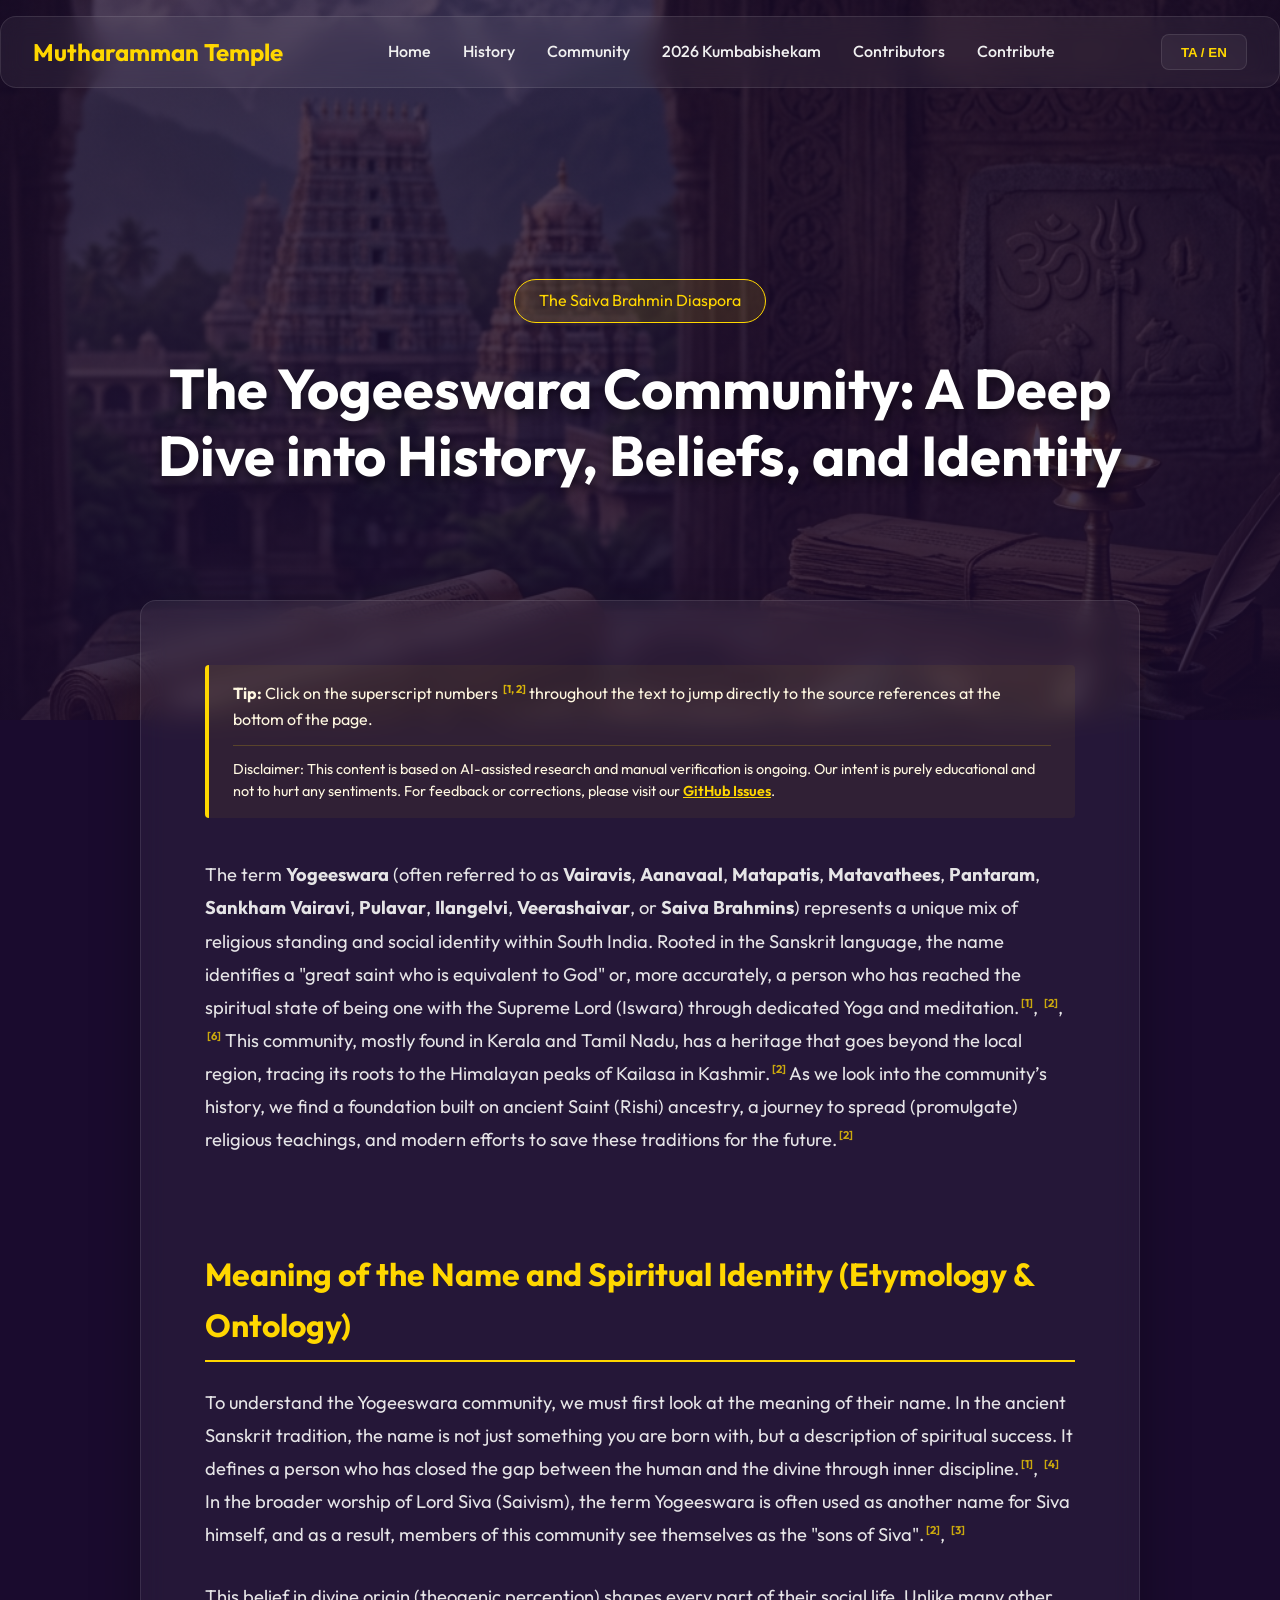
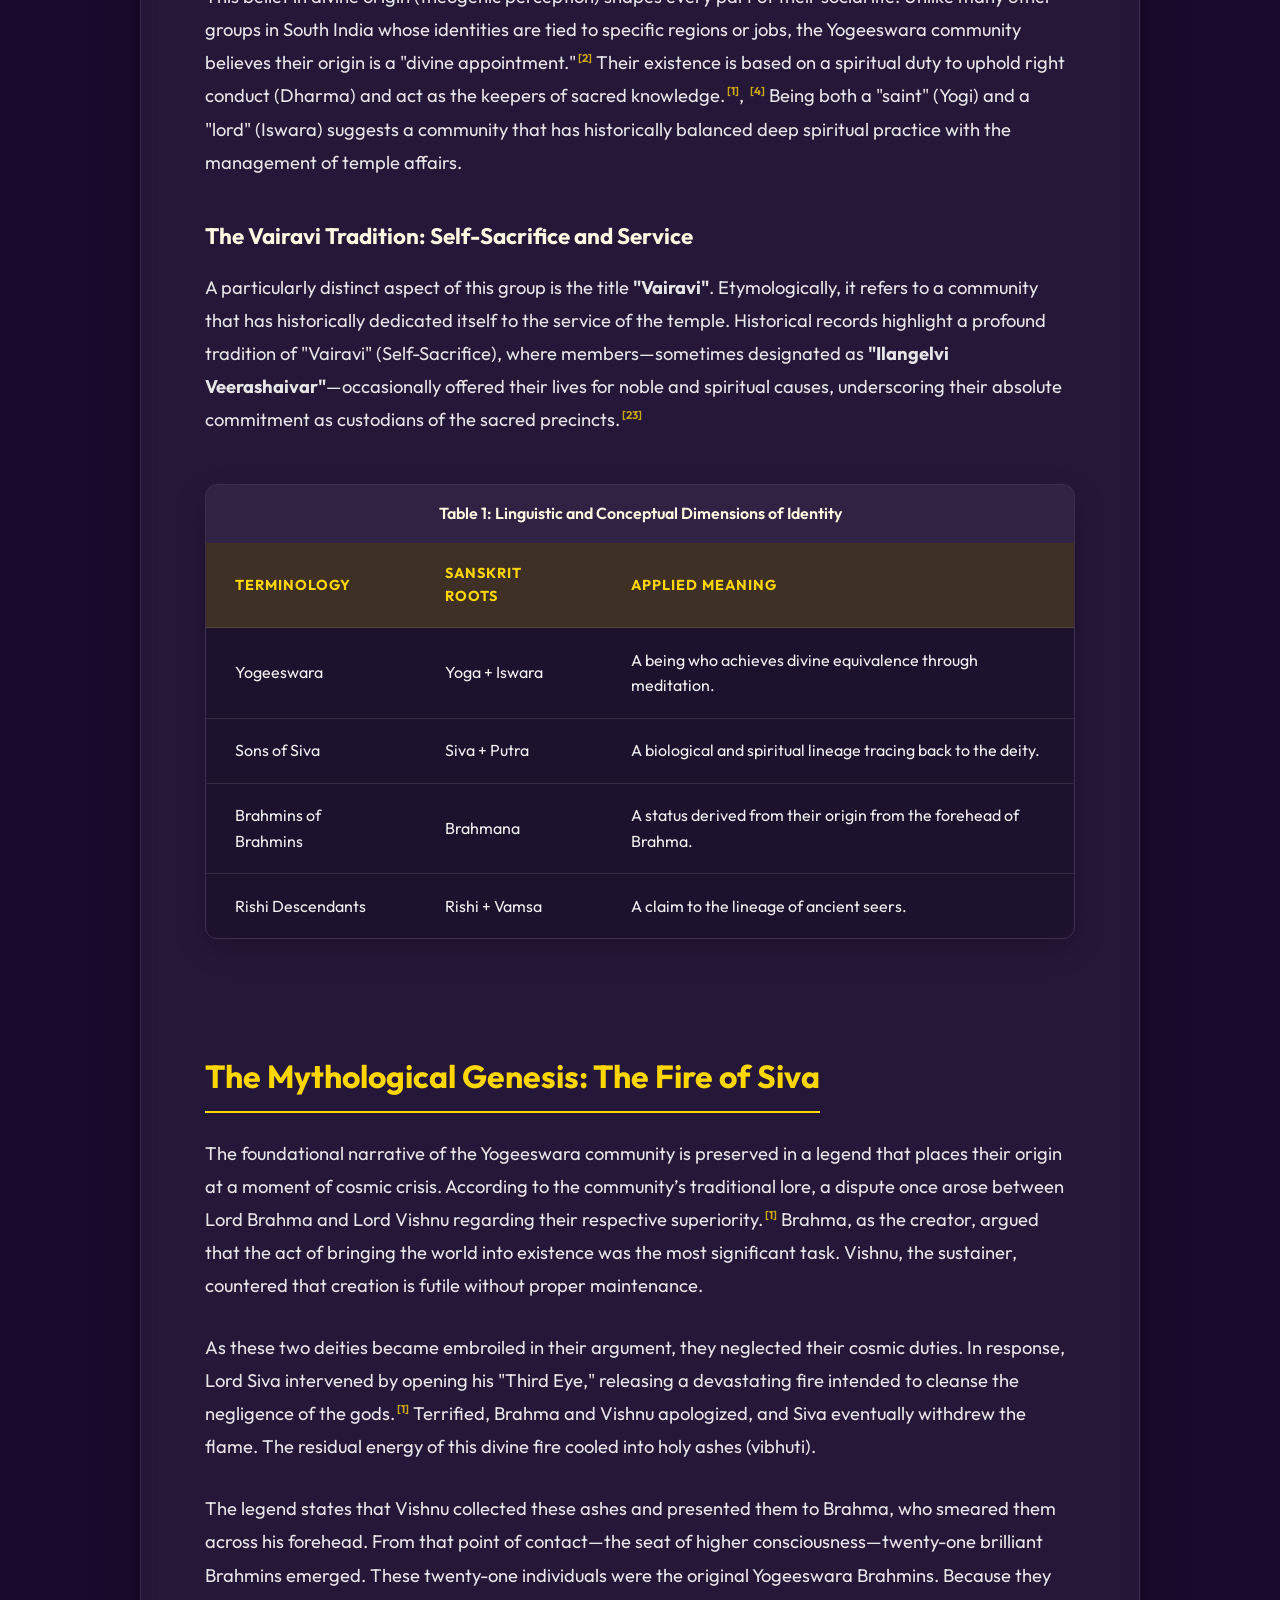
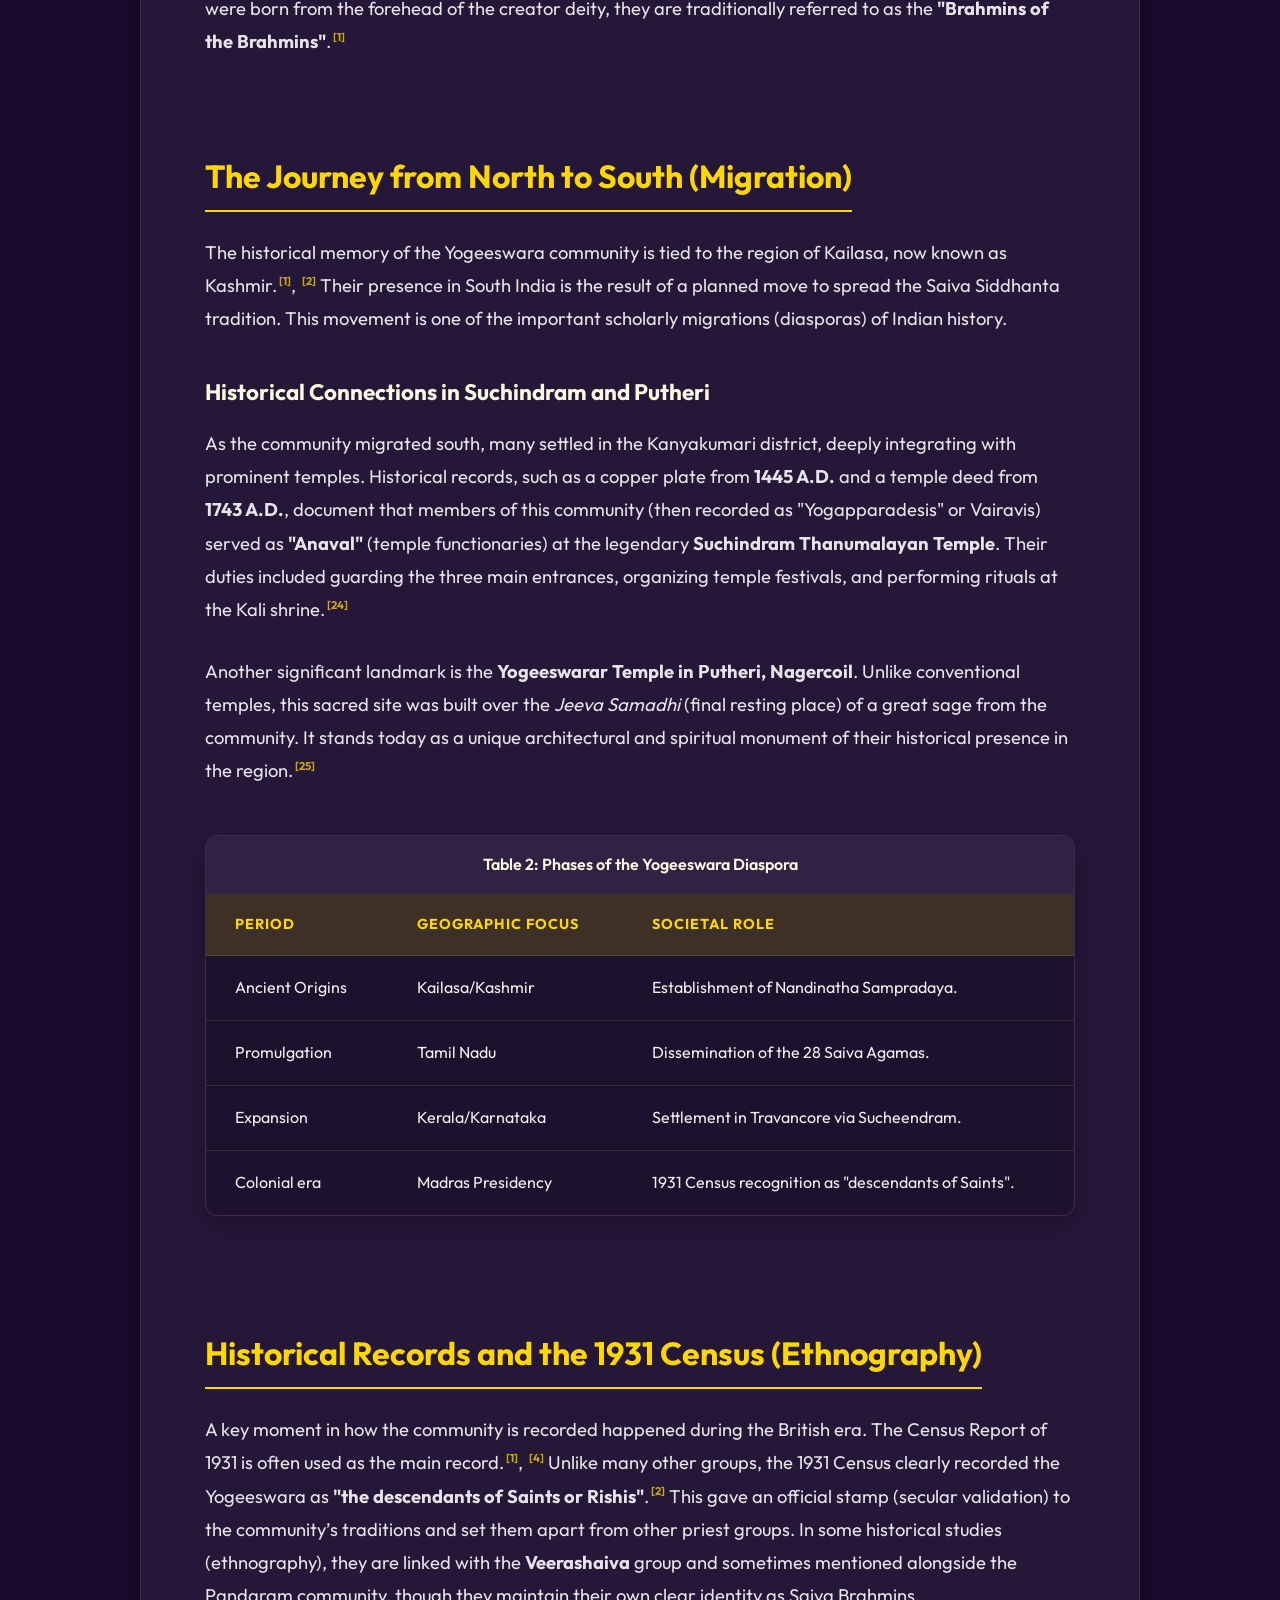
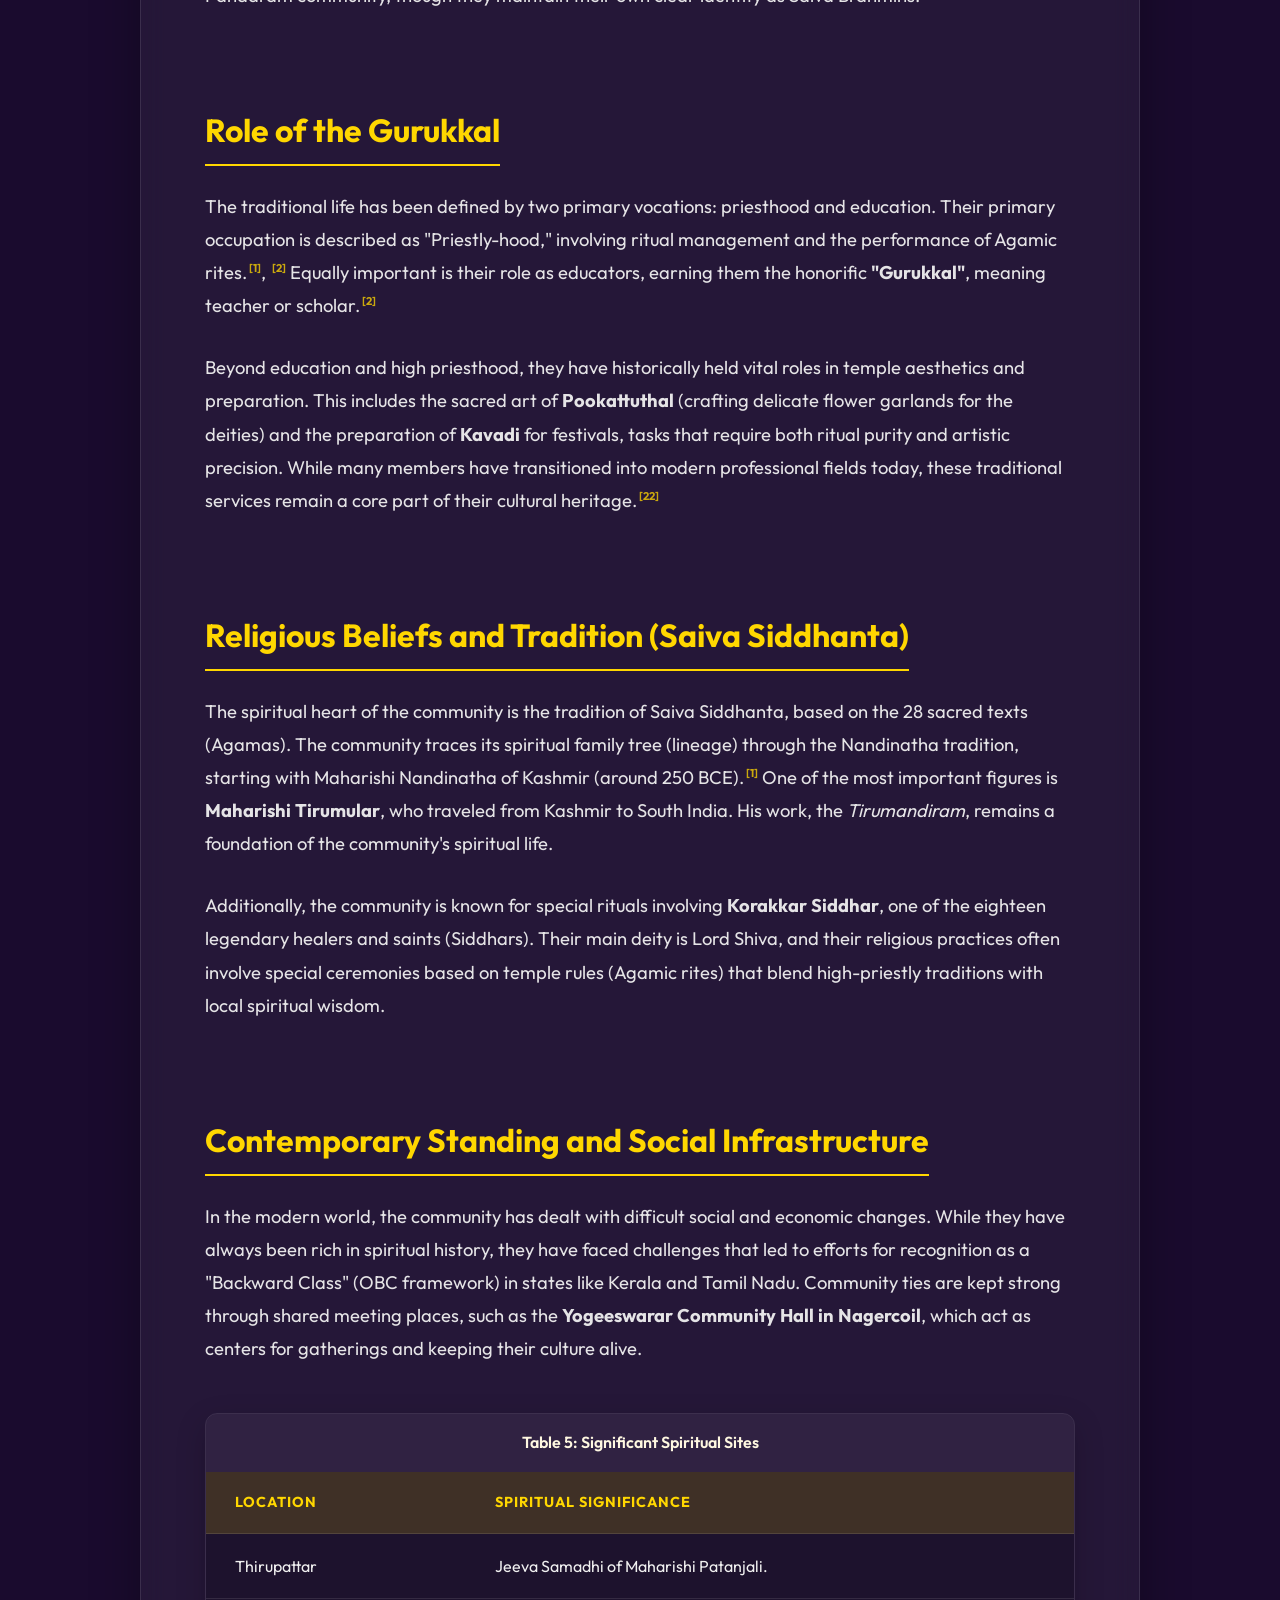
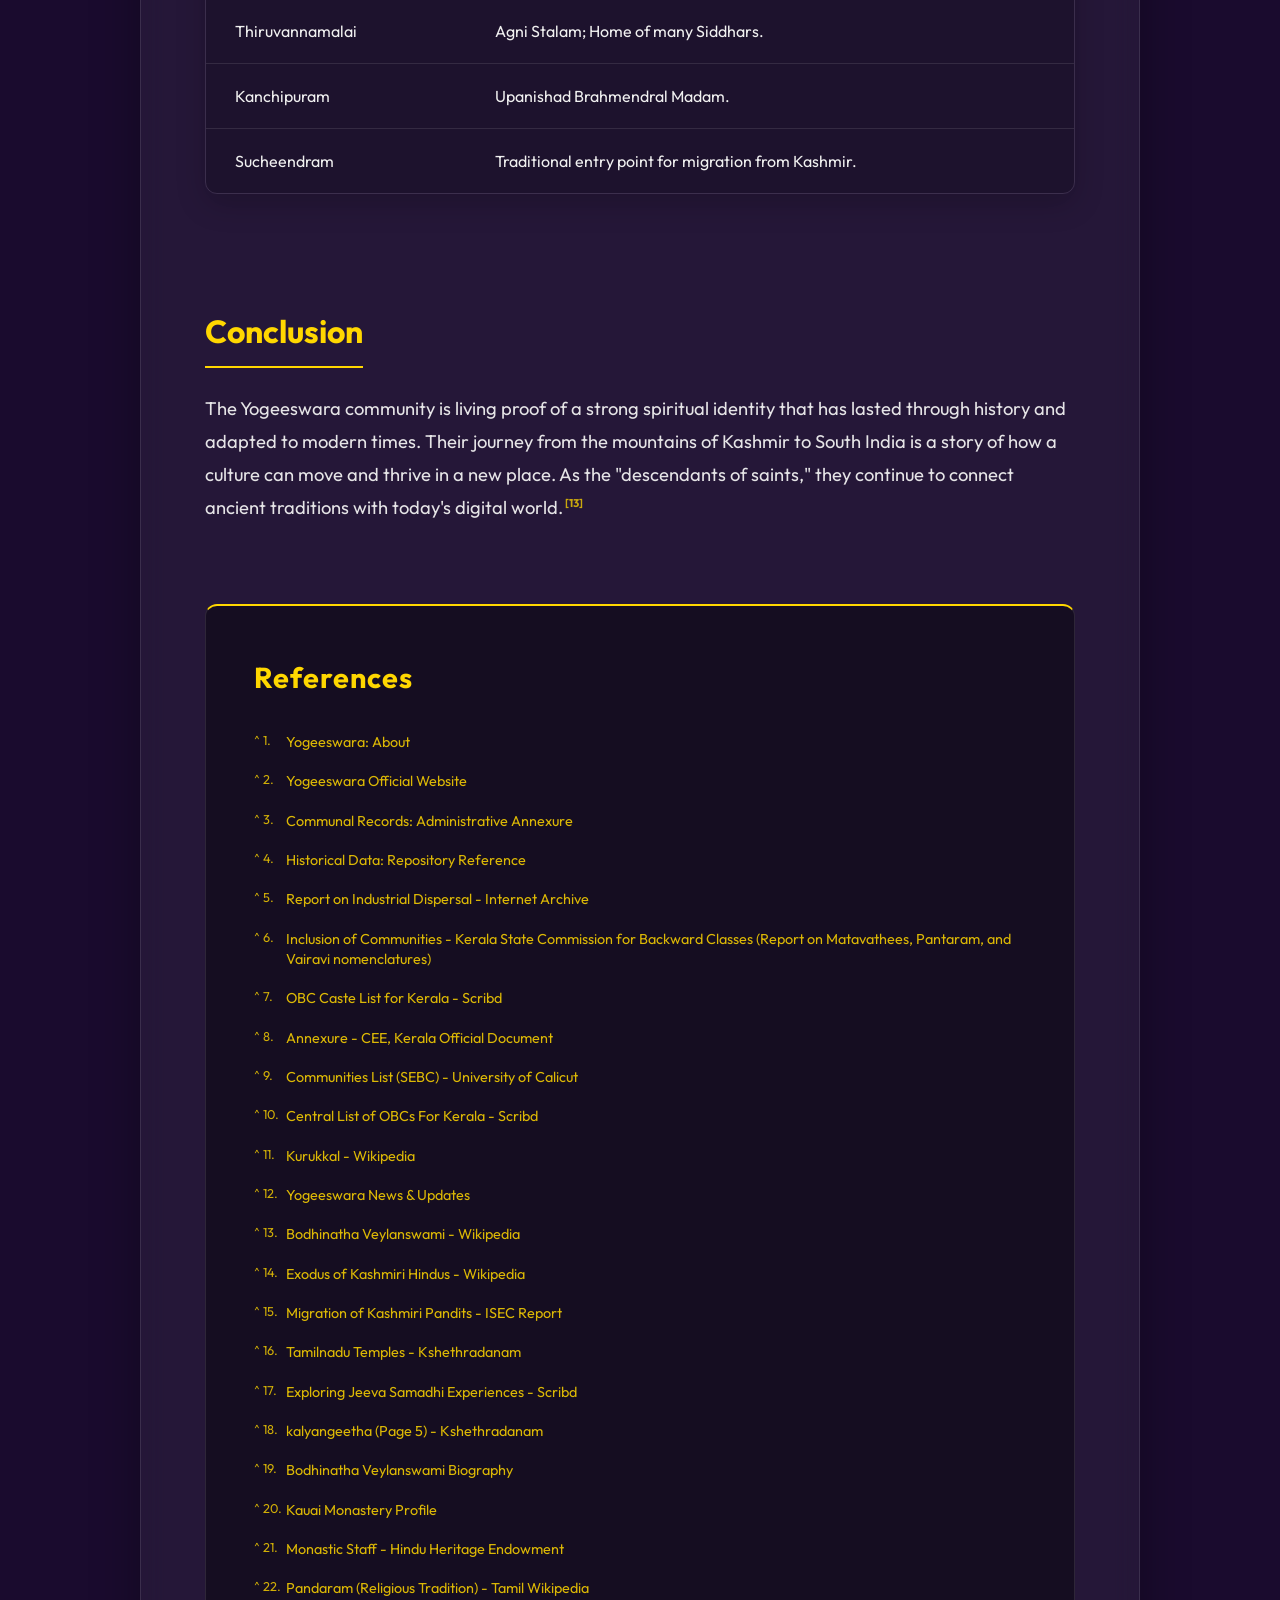
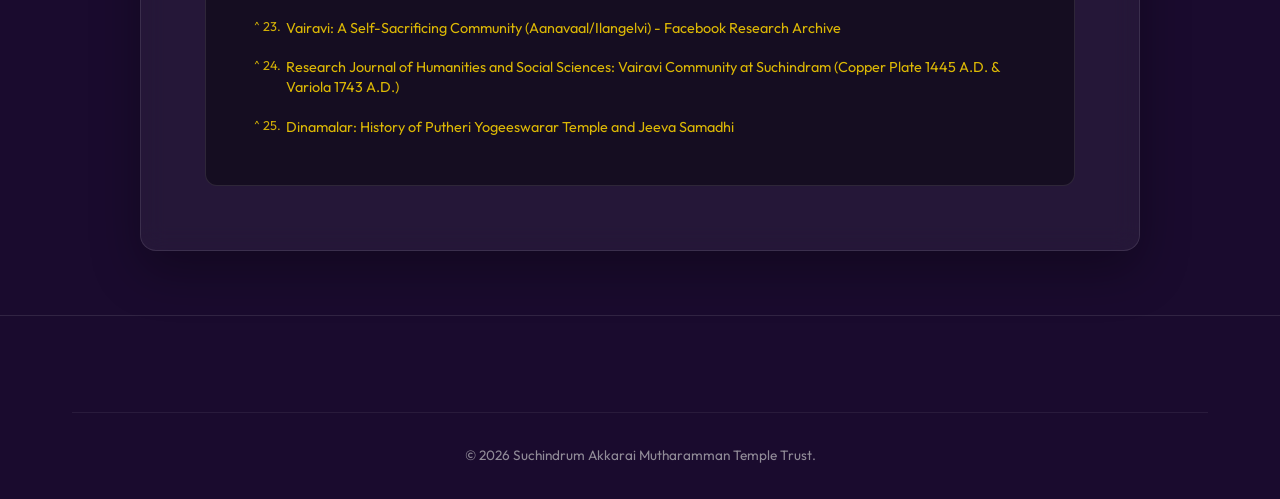
<file: community.html>
<!DOCTYPE html>
<html lang="en">

<head>
    <meta charset="UTF-8">
    <meta name="viewport" content="width=device-width, initial-scale=1.0">
    <title>The Yogeeswara Community | Sri Mutharamman Temple</title>
    <meta name="description"
        content="A comprehensive socio-historical and theological analysis of the Saiva Brahmin diaspora and the Yogeeswara community.">
    <link rel="preconnect" href="https://fonts.googleapis.com">
    <link rel="preconnect" href="https://fonts.gstatic.com" crossorigin>
    <link
        href="https://fonts.googleapis.com/css2?family=Outfit:wght@300;400;600;700&family=Noto+Sans+Tamil:wght@300;400;600;700&display=swap"
        rel="stylesheet">
    <link rel="stylesheet" href="style.css?v=1.0.1">
    <style>
        .article-hero {
            height: 80vh;
            background: linear-gradient(rgba(26, 11, 46, 0.75), rgba(26, 11, 46, 0.85)),
                url('assets/community_hero.png') center/cover no-repeat;
            display: flex;
            flex-direction: column;
            align-items: center;
            justify-content: center;
            text-align: center;
            padding: 80px 2rem 0;
            position: relative;
        }

        .article-hero h1 {
            font-size: clamp(2rem, 5vw, 3.5rem);
            line-height: 1.2;
            max-width: 1000px;
            margin-bottom: 2rem;
            color: #fff;
            text-shadow: 0 4px 12px rgba(0, 0, 0, 0.5);
        }

        .article-content {
            max-width: 1000px;
            margin: -120px auto 4rem;
            padding: 4rem;
            position: relative;
            z-index: 10;
            box-shadow: 0 20px 50px rgba(0, 0, 0, 0.3);
        }

        .article-body p {
            margin-bottom: 1.8rem;
            font-size: 1.15rem;
            color: var(--text-main);
            line-height: 1.8;
            opacity: 0.95;
        }

        .article-body h2 {
            text-align: left;
            margin: 4rem 0 1.5rem;
            font-size: 2rem;
            border-bottom: 2px solid var(--accent);
            display: inline-block;
            padding-bottom: 0.5rem;
            color: var(--accent);
        }

        .article-body h3 {
            color: var(--accent-light);
            margin: 2.5rem 0 1rem;
            font-size: 1.4rem;
        }

        /* Table Styling */
        .table-container {
            margin: 3rem 0;
            overflow-x: auto;
            border-radius: 12px;
            border: 1px solid var(--glass-border);
            box-shadow: 0 10px 30px rgba(0, 0, 0, 0.2);
        }

        table {
            width: 100%;
            border-collapse: collapse;
            background: rgba(0, 0, 0, 0.2);
        }

        th,
        td {
            padding: 1.2rem 1.8rem;
            text-align: left;
            border-bottom: 1px solid var(--glass-border);
        }

        th {
            background: rgba(255, 215, 0, 0.15);
            color: var(--accent);
            font-weight: 700;
            text-transform: uppercase;
            font-size: 0.9rem;
            letter-spacing: 1px;
        }

        tr:last-child td {
            border-bottom: none;
        }

        tr:hover td {
            background: rgba(255, 255, 255, 0.05);
        }

        caption {
            padding: 1rem;
            background: var(--glass);
            color: var(--accent-light);
            font-weight: 600;
        }

        /* Refined Reference Styling */
        .references {
            margin-top: 5rem;
            padding: 3rem;
            background: rgba(0, 0, 0, 0.4);
            border-radius: 12px;
            border: 1px solid var(--glass-border);
            border-top: 2px solid var(--accent);
        }

        .references h3 {
            margin-top: 0;
            margin-bottom: 2rem;
            color: var(--accent);
            font-size: 1.8rem;
            letter-spacing: 1px;
        }

        .references-list {
            display: grid;
            grid-template-columns: repeat(auto-fill, minmax(400px, 1fr));
            gap: 1.2rem 2.5rem;
            list-style: none;
            padding: 0;
        }

        .references-list li {
            font-size: 0.9rem;
            line-height: 1.4;
            color: var(--text-muted);
            scroll-margin-top: 100px;
            padding-left: 2rem;
            position: relative;
        }

        .ref-marker {
            position: absolute;
            left: 0;
            top: 0;
            color: var(--accent);
            font-size: 0.8rem;
            opacity: 0.8;
            font-family: inherit;
        }

        .references-list a {
            color: var(--accent);
            text-decoration: none;
            opacity: 0.85;
            transition: var(--transition);
        }

        .references-list a:hover {
            opacity: 1;
            text-decoration: underline;
        }

        .sup-ref {
            font-size: 0.7rem;
            vertical-align: super;
            color: var(--accent);
            font-weight: 700;
            margin-left: 2px;
            text-decoration: none;
            opacity: 0.8;
            transition: var(--transition);
        }

        .sup-ref:hover {
            opacity: 1;
            text-decoration: underline;
        }

        .tip-note {
            background: rgba(255, 215, 0, 0.05);
            border-left: 4px solid var(--accent);
            padding: 1rem 1.5rem;
            margin-bottom: 2.5rem;
            font-size: 1rem;
            color: var(--accent-light);
            border-radius: 4px;
        }

        @media (max-width: 768px) {
            .references-list {
                grid-template-columns: 1fr;
            }

            .article-content {
                padding: 1.5rem;
                margin-top: -60px;
                border-radius: 0;
            }

            .article-hero {
                height: 60vh;
                padding-top: 100px;
            }

            .article-hero h1 {
                font-size: 1.8rem;
            }

            .article-body p {
                font-size: 1.05rem;
                text-align: left;
            }
        }
    </style>
</head>

<body>
    <header>
        <nav class="glass">
            <div class="logo">
                <span class="en">Mutharamman Temple</span>
                <span class="ta hidden">முத்தாரம்மன் கோவில்</span>
            </div>
            <ul class="nav-links">
                <li><a href="index.html#home" data-key="nav_home">Home</a></li>
                <li><a href="index.html#history" data-key="nav_history">History</a></li>
                <li><a href="community.html" data-key="nav_community">Community</a></li>
                <li><a href="2026_kumbabishekam.html" data-key="nav_2026_kumba">2026 Kumbabishekam</a></li>
                <li><a href="2026_kumbabishekam.html#contributors" data-key="nav_contributors">Contributors</a></li>
                <li><a href="index.html#donations" data-key="nav_donations">Contribute</a></li>
            </ul>
            <div class="lang-toggle">
                <button id="toggleLang" class="glass-btn">TA / EN</button>
            </div>
        </nav>
    </header>

    <section class="article-hero">
        <div class="community-tag en">The Saiva Brahmin Diaspora</div>
        <div class="community-tag ta hidden">சைவ பிராமண சமூகத்தின் பரவல்</div>
        <h1 class="en">The Yogeeswara Community: A Deep Dive into History, Beliefs, and Identity</h1>
        <h1 class="ta hidden">யோகீஸ்வரர் சமூகம்: வரலாறு, நம்பிக்கைகள் மற்றும் அடையாளங்களில் ஒரு ஆழமான பார்வை</h1>
    </section>

    <main class="container">
        <article class="article-content glass">
            <div class="tip-note">
                <p style="margin-bottom: 0.8rem;">
                    <strong>Tip:</strong> Click on the superscript numbers <span class="sup-ref">[1, 2]</span> throughout
                    the text to jump directly to the source references at the bottom of the page.
                </p>
                <div style="border-top: 1px solid rgba(255, 215, 0, 0.2); padding-top: 0.8rem; font-size: 0.9rem; line-height: 1.5;">
                    <span data-key="disclaimer_text">Disclaimer: This content is based on AI-assisted research and manual verification is ongoing. Our intent is purely educational and not to hurt any sentiments. For feedback or corrections, please visit our</span>
                    <a href="https://github.com/DrSom/YogeesWebsite/issues" target="_blank" data-key="disclaimer_link" style="color: var(--accent); text-decoration: underline; font-weight: 600;">GitHub Issues</a>.
                </div>
            </div>

            <div class="article-body en">
                <p>
                    The term <strong>Yogeeswara</strong> (often referred to as <strong>Vairavis</strong>, <strong>Aanavaal</strong>, <strong>Matapatis</strong>, <strong>Matavathees</strong>, <strong>Pantaram</strong>, <strong>Sankham Vairavi</strong>, <strong>Pulavar</strong>, <strong>Ilangelvi</strong>, <strong>Veerashaivar</strong>, or <strong>Saiva Brahmins</strong>) represents a unique mix of religious standing and
                    social identity within South India. Rooted in the Sanskrit language, the name
                    identifies a "great saint who is equivalent to God" or, more accurately, a person who has
                    reached the spiritual state of being one with the Supreme Lord (Iswara) through dedicated Yoga
                    and meditation.<span><a href="#ref-1" class="sup-ref">[1]</a>, <a href="#ref-2"
                            class="sup-ref">[2]</a>, <a href="#ref-6" class="sup-ref">[6]</a></span> This community, mostly found in Kerala
                    and Tamil Nadu, has a heritage that goes beyond the local region, tracing its
                    roots to the Himalayan peaks of Kailasa in Kashmir.<span><a href="#ref-2"
                            class="sup-ref">[2]</a></span> As we look into the community’s history, we find a foundation built on ancient Saint (Rishi) ancestry, a journey to spread (promulgate) religious teachings, and modern efforts to
                    save these traditions for the future.<span><a href="#ref-2"
                            class="sup-ref">[2]</a></span>
                </p>

                <h2>Meaning of the Name and Spiritual Identity (Etymology & Ontology)</h2>
                <p>
                    To understand the Yogeeswara community, we must first look at the meaning of their name. In the ancient Sanskrit tradition, the name is not just something you are born with, but a description of spiritual success. It defines a person who has closed the
                    gap between the human and the divine through inner discipline.<span><a href="#ref-1"
                            class="sup-ref">[1]</a>, <a href="#ref-4" class="sup-ref">[4]</a></span> In the broader
                    worship of Lord Siva (Saivism), the term Yogeeswara is often used as another name for Siva himself, and as a result, members of this community see themselves as the "sons of Siva".<span><a href="#ref-2" class="sup-ref">[2]</a>, <a href="#ref-3"
                            class="sup-ref">[3]</a></span>
                </p>
                <p>
                    This belief in divine origin (theogenic perception) shapes every part of their social life. Unlike many other groups in South India whose identities are tied to specific regions or jobs, the Yogeeswara community believes their origin is a "divine
                    appointment."<span><a href="#ref-2" class="sup-ref">[2]</a></span> Their existence is based on a spiritual duty to uphold right conduct (Dharma) and act as the keepers of sacred
                    knowledge.<span><a href="#ref-1" class="sup-ref">[1]</a>, <a href="#ref-4"
                            class="sup-ref">[4]</a></span> Being both a "saint" (Yogi) and a "lord"
                    (Iswara) suggests a community that has historically balanced deep spiritual practice with the management of temple affairs.
                </p>

                <h3>The Vairavi Tradition: Self-Sacrifice and Service</h3>
                <p>
                    A particularly distinct aspect of this group is the title <strong>"Vairavi"</strong>. Etymologically, it refers to a community that has historically dedicated itself to the service of the temple. Historical records highlight a profound tradition of "Vairavi" (Self-Sacrifice), where members—sometimes designated as <strong>"Ilangelvi Veerashaivar"</strong>—occasionally offered their lives for noble and spiritual causes, underscoring their absolute commitment as custodians of the sacred precincts.<span><a href="#ref-23" class="sup-ref">[23]</a></span>
                </p>

                <div class="table-container">
                    <table>
                        <caption>Table 1: Linguistic and Conceptual Dimensions of Identity</caption>
                        <thead>
                            <tr>
                                <th>Terminology</th>
                                <th>Sanskrit Roots</th>
                                <th>Applied Meaning</th>
                            </tr>
                        </thead>
                        <tbody>
                            <tr>
                                <td>Yogeeswara</td>
                                <td>Yoga + Iswara</td>
                                <td>A being who achieves divine equivalence through meditation.</td>
                            </tr>
                            <tr>
                                <td>Sons of Siva</td>
                                <td>Siva + Putra</td>
                                <td>A biological and spiritual lineage tracing back to the deity.</td>
                            </tr>
                            <tr>
                                <td>Brahmins of Brahmins</td>
                                <td>Brahmana</td>
                                <td>A status derived from their origin from the forehead of Brahma.</td>
                            </tr>
                            <tr>
                                <td>Rishi Descendants</td>
                                <td>Rishi + Vamsa</td>
                                <td>A claim to the lineage of ancient seers.</td>
                            </tr>
                        </tbody>
                    </table>
                </div>

                <h2>The Mythological Genesis: The Fire of Siva</h2>
                <p>
                    The foundational narrative of the Yogeeswara community is preserved in a legend that places their
                    origin at a moment of cosmic crisis. According to the community’s traditional lore, a dispute once
                    arose between Lord Brahma and Lord Vishnu regarding their respective superiority.<span><a
                            href="#ref-1" class="sup-ref">[1]</a></span> Brahma, as the creator, argued that the act of
                    bringing the world into existence was the most significant task. Vishnu, the sustainer, countered
                    that creation is futile without proper maintenance.
                </p>
                <p>
                    As these two deities became embroiled in their argument, they neglected their cosmic duties. In
                    response, Lord Siva intervened by opening his "Third Eye," releasing a devastating fire intended to
                    cleanse the negligence of the gods.<span><a href="#ref-1" class="sup-ref">[1]</a></span> Terrified,
                    Brahma and Vishnu apologized, and Siva eventually withdrew the flame. The residual energy of this
                    divine fire cooled into holy ashes (vibhuti).
                </p>
                <p>
                    The legend states that Vishnu collected these ashes and presented them to Brahma, who smeared them
                    across his forehead. From that point of contact—the seat of higher consciousness—twenty-one
                    brilliant Brahmins emerged. These twenty-one individuals were the original Yogeeswara Brahmins.
                    Because they were born from the forehead of the creator deity, they are traditionally referred to as
                    the <strong>"Brahmins of the Brahmins"</strong>.<span><a href="#ref-1"
                            class="sup-ref">[1]</a></span>
                </p>

                <h2>The Journey from North to South (Migration)</h2>
                <p>
                    The historical memory of the Yogeeswara community is tied to the region of Kailasa,
                    now known as Kashmir.<span><a href="#ref-1" class="sup-ref">[1]</a>, <a
                            href="#ref-2" class="sup-ref">[2]</a></span> Their presence in South India is the result of
                     a planned move to spread the Saiva Siddhanta tradition. This movement is one of the important scholarly migrations (diasporas) of Indian history.
                </p>
                
                <h3>Historical Connections in Suchindram and Putheri</h3>
                <p>
                    As the community migrated south, many settled in the Kanyakumari district, deeply integrating with prominent temples. Historical records, such as a copper plate from <strong>1445 A.D.</strong> and a temple deed from <strong>1743 A.D.</strong>, document that members of this community (then recorded as "Yogapparadesis" or Vairavis) served as <strong>"Anaval"</strong> (temple functionaries) at the legendary <strong>Suchindram Thanumalayan Temple</strong>. Their duties included guarding the three main entrances, organizing temple festivals, and performing rituals at the Kali shrine.<span><a href="#ref-24" class="sup-ref">[24]</a></span>
                </p>
                <p>
                    Another significant landmark is the <strong>Yogeeswarar Temple in Putheri, Nagercoil</strong>. Unlike conventional temples, this sacred site was built over the <em>Jeeva Samadhi</em> (final resting place) of a great sage from the community. It stands today as a unique architectural and spiritual monument of their historical presence in the region.<span><a href="#ref-25" class="sup-ref">[25]</a></span>
                </p>

                <div class="table-container">
                    <table>
                        <caption>Table 2: Phases of the Yogeeswara Diaspora</caption>
                        <thead>
                            <tr>
                                <th>Period</th>
                                <th>Geographic Focus</th>
                                <th>Societal Role</th>
                            </tr>
                        </thead>
                        <tbody>
                            <tr>
                                <td>Ancient Origins</td>
                                <td>Kailasa/Kashmir</td>
                                <td>Establishment of Nandinatha Sampradaya.</td>
                            </tr>
                            <tr>
                                <td>Promulgation</td>
                                <td>Tamil Nadu</td>
                                <td>Dissemination of the 28 Saiva Agamas.</td>
                            </tr>
                            <tr>
                                <td>Expansion</td>
                                <td>Kerala/Karnataka</td>
                                <td>Settlement in Travancore via Sucheendram.</td>
                            </tr>
                            <tr>
                                <td>Colonial era</td>
                                <td>Madras Presidency</td>
                                <td>1931 Census recognition as "descendants of Saints".</td>
                            </tr>
                        </tbody>
                    </table>
                </div>
                <h2>Historical Records and the 1931 Census (Ethnography)</h2>
                <p>
                    A key moment in how the community is recorded happened during the British era. The Census Report of
                    1931 is often used as the main record.<span><a href="#ref-1" class="sup-ref">[1]</a>, <a
                            href="#ref-4" class="sup-ref">[4]</a></span> Unlike many other groups, the 1931 Census
                    clearly recorded the Yogeeswara as <strong>"the descendants of Saints or
                        Rishis"</strong>.<span><a href="#ref-2" class="sup-ref">[2]</a></span> This gave an official stamp (secular validation) to the community’s traditions and set them apart from other priest groups. In some historical studies (ethnography), they are linked with the <strong>Veerashaiva</strong> group and sometimes mentioned alongside the Pandaram community, though they maintain their own clear identity as Saiva Brahmins.
                </p>

                <h2>Role of the Gurukkal</h2>
                <p>
                    The traditional life has been defined by two primary vocations: priesthood and education. Their
                    primary occupation is described as "Priestly-hood," involving ritual management and the performance
                    of Agamic rites.<span><a href="#ref-1" class="sup-ref">[1]</a>, <a href="#ref-2"
                            class="sup-ref">[2]</a></span> Equally important is their role as educators, earning them
                    the honorific <strong>"Gurukkal"</strong>, meaning teacher or scholar.<span><a href="#ref-2"
                            class="sup-ref">[2]</a></span>
                </p>
                <p>
                    Beyond education and high priesthood, they have historically held vital roles in temple aesthetics and preparation. This includes the sacred art of <strong>Pookattuthal</strong> (crafting delicate flower garlands for the deities) and the preparation of <strong>Kavadi</strong> for festivals, tasks that require both ritual purity and artistic precision. While many members have transitioned into modern professional fields today, these traditional services remain a core part of their cultural heritage.<span><a href="#ref-22" class="sup-ref">[22]</a></span>
                </p>
                <h2>Religious Beliefs and Tradition (Saiva Siddhanta)</h2>
                <p>
                    The spiritual heart of the community is the tradition of Saiva Siddhanta, based on the 28 sacred texts (Agamas). The community
                    traces its spiritual family tree (lineage) through the Nandinatha tradition, starting with Maharishi Nandinatha
                    of Kashmir (around 250 BCE).<span><a href="#ref-1" class="sup-ref">[1]</a></span> One of the most
                    important figures is <strong>Maharishi Tirumular</strong>, who traveled from Kashmir to South
                    India. His work, the <em>Tirumandiram</em>, remains a foundation of the community's spiritual life.
                </p>
                <p>
                    Additionally, the community is known for special rituals involving <strong>Korakkar Siddhar</strong>, one of the eighteen legendary healers and saints (Siddhars). Their main deity is Lord Shiva, and their religious practices often involve special ceremonies based on temple rules (Agamic rites) that blend high-priestly traditions with local spiritual wisdom.
                </p>

                <h2>Contemporary Standing and Social Infrastructure</h2>
                <p>
                    In the modern world, the community has dealt with difficult social and economic changes. While they have always been rich in spiritual history, they have faced challenges that led to efforts for recognition as a "Backward Class" (OBC framework) in states like Kerala and Tamil Nadu. Community ties are kept strong through shared meeting places, such as the <strong>Yogeeswarar Community Hall in Nagercoil</strong>, which act as centers for gatherings and keeping their culture alive.
                </p>


                <div class="table-container">
                    <table>
                        <caption>Table 5: Significant Spiritual Sites</caption>
                        <thead>
                            <tr>
                                <th>Location</th>
                                <th>Spiritual Significance</th>
                            </tr>
                        </thead>
                        <tbody>
                            <tr>
                                <td>Thirupattar</td>
                                <td>Jeeva Samadhi of Maharishi Patanjali.</td>
                            </tr>
                            <tr>
                                <td>Thiruvannamalai</td>
                                <td>Agni Stalam; Home of many Siddhars.</td>
                            </tr>
                            <tr>
                                <td>Kanchipuram</td>
                                <td>Upanishad Brahmendral Madam.</td>
                            </tr>
                            <tr>
                                <td>Sucheendram</td>
                                <td>Traditional entry point for migration from Kashmir.</td>
                            </tr>
                        </tbody>
                    </table>
                </div>

                <h2>Conclusion</h2>
                <p>
                    The Yogeeswara community is living proof of a strong spiritual identity that has lasted through history and adapted to modern times. Their journey from the mountains of Kashmir to South India is a story of how a culture can move and thrive in a new place. As the "descendants of saints," they continue to connect ancient traditions with today's digital world.<span><a href="#ref-13" class="sup-ref">[13]</a></span>
                </p>
            </div>

            <div class="article-body ta hidden">
                <p>
                    <strong>யோகீஸ்வரர்</strong> (பெரும்பாலும் <strong>வைராவிகள்</strong>, <strong>ஆணவாள்</strong>, <strong>மடப்பதிகள்</strong>, <strong>மடவதிகள்</strong>, <strong>பண்டாரம்</strong>, <strong>சங்கம் வைராவி</strong>, <strong>புலவர்</strong>, <strong>இளங்கேள்வி</strong>, <strong>வீரசைவர்</strong> அல்லது <strong>சைவ பிராமணர்கள்</strong> என அழைக்கப்படுகிறார்கள்) என்ற சொல் தென்னிந்தியாவில் உள்ள தனித்துவமான மத நிலை மற்றும் சமூக அடையாளத்தின் கலவையைக் குறிக்கிறது. சமஸ்கிருத மொழியில் வேரூன்றிய இந்தப் பெயர், "கடவுளுக்கு நிகரான ஒரு சிறந்த மகான்" அல்லது துல்லியமாகச் சொன்னால், அர்ப்பணிப்புள்ள யோகம் மற்றும் தியானத்தின் மூலம் பரம்பொருளோடு (ஈஸ்வரர்) ஒன்றிணைந்த ஆன்மீக நிலையை அடைந்தவரைக் குறிக்கிறது.<span><a href="#ref-1" class="sup-ref">[1]</a>, <a href="#ref-2" class="sup-ref">[2]</a>, <a href="#ref-6" class="sup-ref">[6]</a></span> பெரும்பாலும் கேரளா மற்றும் தமிழ்நாட்டில் காணப்படும் இந்த சமூகம், உள்ளூர் பகுதியைத் தாண்டி, காஷ்மீரில் உள்ள கயிலாய மலைச் சிகரங்கள் வரை தன் வேர்களைக் கொண்ட ஒரு பாரம்பரியத்தைக் கொண்டுள்ளது.<span><a href="#ref-2" class="sup-ref">[2]</a></span> இந்தச் சமூகத்தின் வரலாற்றைப் பார்க்கும்போது, பண்டைய முனிவர் (ரிஷி) வம்சத்தின் அடிப்படையிலும், மத போதனைகளைப் பரப்புவதற்கான பயணத்திலும், எதிர்காலத்திற்காக இந்த மரபுகளைக் காப்பாற்றும் நவீன முயற்சிகளிலும் கட்டமைக்கப்பட்ட ஒரு அடித்தளத்தை நாம் காண்கிறோம்.<span><a href="#ref-2" class="sup-ref">[2]</a></span>
                </p>

                <h2>பெயரின் அர்த்தம் மற்றும் ஆன்மீக அடையாளம் (Etymology &amp; Ontology)</h2>
                <p>
                    யோகீஸ்வர சமூகத்தைப் புரிந்துகொள்ள, முதலில் அவர்களின் பெயரின் அர்த்தத்தைப் பார்க்க வேண்டும். பண்டைய சமஸ்கிருத மரபில், பெயர் என்பது பிறப்பால் வருவது மட்டுமல்ல, அது ஆன்மீக வெற்றியின் ஒரு விளக்கமாகும். அகக்கட்டுப்பாட்டின் மூலம் மனிதனுக்கும் தெய்வத்திற்கும் இடையிலான இடைவெளியைக் குறைத்த ஒருவரை இது வரையறுக்கிறது.<span><a href="#ref-1" class="sup-ref">[1]</a>, <a href="#ref-4" class="sup-ref">[4]</a></span> சிவபெருமானின் பரந்த வழிபாட்டில் (சைவம்), யோகீஸ்வரர் என்ற சொல் பெரும்பாலும் சிவபொருமானையே குறிக்கப் பயன்படுத்தப்படுகிறது, இதன் விளைவாக, இந்த சமூகத்தின் உறுப்பினர்கள் தங்களை "சிவனின் பிள்ளைகள்" என்று கருதுகிறார்கள்.<span><a href="#ref-2" class="sup-ref">[2]</a>, <a href="#ref-3" class="sup-ref">[3]</a></span>
                </p>
                <p>
                    இந்த தெய்வீக தோற்றம் (theogenic perception) பற்றிய நம்பிக்கை அவர்களின் வழ்க்கையின் ஒவ்வொரு பகுதியையும் வடிவமைக்கிறது. தென்னிந்தியாவில் உள்ள பல சமூகங்களைப் போல ஒரு குறிப்பிட்ட நிலப்பரப்போடு தொடர்புடையதாக இல்லாமல், தங்கள் தோற்றம் ஒரு "தெய்வீக நியமனம்" என்று இவர்கள் நம்புகிறார்கள்.<span><a href="#ref-2" class="sup-ref">[2]</a></span> அவர்களின் இருப்பு, சரியான நடத்தையை (தர்மத்தை) நிலைநிறுத்துவதிலும், புனிதமான அறிவின் பாதுகாவலர்களாக செயல்படுவதிலும் அடிப்படையாகக் கொண்டது.<span><a href="#ref-1" class="sup-ref">[1]</a>, <a href="#ref-4" class="sup-ref">[4]</a></span> "யோகி" (மகான்) மற்றும் "ஈஸ்வரர்" (இறைவன்) என இரு பெயர்களைத் தாங்கியிருப்பது, இந்த சமூகம் வரலாற்றில் ஆழமான ஆன்மீகப் பயிற்சியையும், கோவில் விவகாரங்களை நிர்வகிப்பதையும் சமன் செய்துள்ளது என்பதைக் குறிக்கிறது.
                </p>

                <h3>வைராவி பாரம்பரியம்: தியாகம் மற்றும் சேவை</h3>
                <p>
                    இக்குழுவின் குறிப்பாகக் குறிப்பிடத்தக்க அம்சம் <strong>"வைராவி"</strong> என்ற பட்டமாகும். சொல்லிலக்கணம் படி, இது கோவிலின் சேவைக்காகத் தன்னை அர்ப்பணித்துக்கொண்ட ஒரு சமூகத்தைக் குறிக்கிறது. உறுப்பினர்கள் - சில நேரங்களில் <strong>"இளங்கேள்வி வீரசைவர்கள்"</strong> என்று நியமிக்கப்பட்டவர்கள் - புனிதமான காரியங்களுக்காகவும், கோவிலின் பாதுகாவலர்களாகத் தங்கள் முழுமையான உறுதிப்பாட்டை நிலைநிறுத்துவதற்காகவும் அவ்வப்போது தங்கள் உயிர்களைக் கொடுத்த "வைராவி" (சுய தியாகம்) என்ற ஆழமான பாரம்பரியத்தை வரலாற்றுப் பதிவுகள் எடுத்துக்காட்டுகின்றன.<span><a href="#ref-23" class="sup-ref">[23]</a></span>
                </p>

                <div class="table-container">
                    <table>
                        <caption>அட்டவணை 1: அடையாளத்தின் மொழியியல் மற்றும் கருத்தியல் பரிமாணங்கள்</caption>
                        <thead>
                            <tr>
                                <th>சொற்கள்</th>
                                <th>சமஸ்கிருத வேர்கள்</th>
                                <th>பொருள் விளக்கம்</th>
                            </tr>
                        </thead>
                        <tbody>
                            <tr>
                                <td>யோகீஸ்வரர்</td>
                                <td>யோகம் + ஈஸ்வரர்</td>
                                <td>தியானத்தின் மூலம் தெய்வீக நிலையை அடைந்தவர்.</td>
                            </tr>
                            <tr>
                                <td>சிவனின் பிள்ளைகள்</td>
                                <td>சிவ + புத்ர</td>
                                <td>மூர்த்தியிலிருந்து உருவான உயிரியல் மற்றும் ஆன்மீக பரம்பரை.</td>
                            </tr>
                            <tr>
                                <td>பிராமணர்களில் பிராமணர்கள்</td>
                                <td>பிராமணர்</td>
                                <td>பிரம்மாவின் நெற்றியில் இருந்து தோன்றியதால் கிடைத்த நிலை.</td>
                            </tr>
                            <tr>
                                <td>ரிஷி வம்சத்தினர்</td>
                                <td>ரிஷி + வம்சம்</td>
                                <td>பழங்கால முனிவர்களின் பரம்பரையினர்.</td>
                            </tr>
                        </tbody>
                    </table>
                </div>

                <h2>புராணத் தோற்றம்: சிவனின் நெருப்பு</h2>
                <p>
                    யோகீஸ்வர சமூகத்தின் அடிப்படை வரலாறு, பிரபஞ்ச நெருக்கடியின் ஒரு தருணத்திலிருந்து தொடங்குகிறது. மரபொன்றின்படி, முற்காலத்தில் பிரம்மாவுக்கும் விஷ்ணுவுக்கும் இடையே யார் உயர்ந்தவர் என்ற கருத்து வேறுபாடு உருவானது.<span><a href="#ref-1" class="sup-ref">[1]</a></span> உலகைப் படைக்கும் செயல் தான் மிக முக்கியமானது என பிரம்மாவும், அதை முறையாகக் காக்காவிட்டால் படைப்பு வீண் என விஷ்ணுவும் வாதிட்டனர்.
                </p>
                <p>
                    இருவரும் இந்த வாதத்தில் மூழ்கியதால், அவர்கள் தங்கள் பிரபஞ்சக் கடமைகளைப் புறக்கணித்தனர். இதற்குப் பதிலடியாக, சிவபெருமான் தனது "நெற்றிக்கண்ணை" திறந்து, தேவர்களின் அலட்சியத்தைத் தூய்மைப்படுத்தும் நோக்கில் ஒரு பேரழிவு தரும் நெருப்பை வெளியிட்டார்.<span><a href="#ref-1" class="sup-ref">[1]</a></span> பயந்துபோன பிரம்மாவும் விஷ்ணுவும் மன்னிப்பு கேட்டனர், பின்னர் சிவன் அந்தப் நெருப்பைத் திரும்பப் பெற்றார். இந்த தெய்வீக நெருப்பின் எஞ்சிய சக்தி குளிர்ந்து புனித சாம்பலாக (விபூதியாக) மாறியது.
                </p>
                <p>
                    அதனை விஷ்ணு சேகரித்து பிரம்மாவிடம் வழங்கியதாகவும், அதை பிரம்மா தனது நெற்றியில் பூசிக்கொண்டதாகவும் புராணங்கள் கூறுகின்றன. அந்தத் தொடர்பு புள்ளியில் இருந்து—உயர்ந்த நனவின் இருப்பிடமான நெற்றியிலிருந்து—இருபத்தியோரு பிரகாசமான பிராமணர்கள் தோன்றினர். இந்த இருபத்தியோரு நபர்களே முதல் யோகீஸ்வர பிராமணர்கள். அவர்கள் படைக்கும் கடவுளின் நெற்றியில் இருந்து பிறந்ததால், அவர்கள் பாரம்பரியமாக <strong>"பிராமணர்களில் பிராமணர்கள்"</strong> என்று அழைக்கப்படுகிறார்கள்.<span><a href="#ref-1" class="sup-ref">[1]</a></span>
                </p>

                <h2>வடக்கிலிருந்து தெற்கு நோக்கிய பயணம் (இடப்பெயர்வு)</h2>
                <p>
                    யோகீஸ்வர சமூகத்தின் வரலாற்று நினைவுகள் காஷ்மீர் என அழைக்கப்படும் கைலாயப் பகுதியுடன் பிணைந்துள்ளன.<span><a href="#ref-1" class="sup-ref">[1]</a>, <a href="#ref-2" class="sup-ref">[2]</a></span> தென்னிந்தியாவில் இவர்களின் வருகை சைவ சித்தாந்த மரபைப் பரப்பும் ஒரு திட்டமிட்ட நகர்வின் விளைவாகும். இந்த இடப்பெயர்வு இந்திய வரலாற்றின் முக்கியமான அறிவார்ந்த இடப்பெயர்வுகளில் (scholarly migrations) ஒன்றாகும்.
                </p>
                
                <h3>சுசீந்திரம் மற்றும் புத்தேரியில் வரலாற்றுத் தொடர்புகள்</h3>
                <p>
                    இந்த சமூகம் தெற்கு நோக்கிப் இடம்பெயர்ந்தபோது, பலரும் முதன்மையான கோவில்களுடன் ஆழமாக இணைந்து கன்னியாகுமரி மாவட்டத்தில் குடியேறினர். கி.பி. <strong>1445</strong>-ஆம் ஆண்டைச் சேர்ந்த செப்புப் பட்டயம் மற்றும் கி.பி. <strong>1743</strong>-ஆம் ஆண்டைச் சேர்ந்த கோயில் பத்திரம் போன்ற வரலாற்று ஆவணங்கள், இச்சமூகத்தினர் (அப்போது "யோகப்பரதேசிகள்" அல்லது வைராவிகள் எனப் பதிவுசெய்யப்பட்டவர்கள்) வரலாற்றுச் சிறப்புமிக்க <strong>சுசீந்திரம் தாணுமாலயன் கோவிலில்</strong> <strong>"ஆணவாள்"</strong> (கோவில் நிர்வாகிகள்) ஆகப் பணியாற்றியதை ஆவணப்படுத்துகின்றன. மூன்று முக்கிய நுழைவாயில்களைப் பாதுகாப்பது, கோவில் திருவிழாக்களை நடத்துவது, காளி சன்னதியில் சடங்குகளைச் செய்வது ஆகியவை இவர்களின் கடமைகளில் அடங்கும்.<span><a href="#ref-24" class="sup-ref">[24]</a></span>
                </p>
                <p>
                    மற்றொரு முக்கிய தலம் <strong>நாகர்கோவில் புத்தேரியில் அமைந்துள்ள யோகீஸ்வரர் கோவில்</strong> ஆகும். வழக்கமான கோவில்களைப் போலல்லாமல், இந்த புனித தலம் சமூகத்தின் ஒரு சிறந்த மகானின் <em>ஜீவ சமாதியின்</em> மேல் கட்டப்பட்டுள்ளது. இப்பகுதியில் அவர்களின் வரலாற்று இருப்பின் ஒரு தனித்துவமான கட்டிடக்கலை மற்றும் ஆன்மீக நினைவுச்சின்னமாக இது இன்றும் திகழ்கிறது.<span><a href="#ref-25" class="sup-ref">[25]</a></span>
                </p>

                <div class="table-container">
                    <table>
                        <caption>அட்டவணை 2: யோகீஸ்வரர் இடப்பெயர்ச்சியின் கட்டங்கள்</caption>
                        <thead>
                            <tr>
                                <th>காலம்</th>
                                <th>நிலப்பரப்பு</th>
                                <th>சமூகப் பங்கு</th>
                            </tr>
                        </thead>
                        <tbody>
                            <tr>
                                <td>பழமையான தோற்றம்</td>
                                <td>கைலாயம் / காஷ்மீர்</td>
                                <td>நந்திநாத மரபை நிறுவுதல்.</td>
                            </tr>
                            <tr>
                                <td>பரப்புதல்</td>
                                <td>தமிழ்நாடு</td>
                                <td>28 ஆகமங்களைப் பரப்புதல்.</td>
                            </tr>
                            <tr>
                                <td>விரிவாக்கம்</td>
                                <td>கேரளா / கர்நாடகா</td>
                                <td>சுசீந்திரம் வழியாக திருவிதாங்கூரில் குடியேற்றம்.</td>
                            </tr>
                            <tr>
                                <td>காலனித்துவ காலம்</td>
                                <td>மெட்ராஸ் மாகாணம்</td>
                                <td>1931 மக்கள் தொகை கணக்கெடுப்பின்படி 'முனிவர்களின் வழித்தோன்றல்கள்' என்று அங்கீகாரம்.</td>
                            </tr>
                        </tbody>
                    </table>
                </div>
                <h2>வரலாற்றுப் பதிவுகள் மற்றும் 1931 மக்கள் தொகை கணக்கெடுப்பு (Ethnography)</h2>
                <p>
                    பிரிட்டிஷ் காலத்தில் இச்சமூகம் பதிவு செய்யப்பட்ட விதம் ஒரு முக்கியத் தருணமாகும். 1931-ஆம் ஆண்டின் மக்கள் தொகை கணக்கெடுப்பு அறிக்கை இது குறித்த முக்கியப் பதிவாகப் பயன்படுத்தப்படுகிறது.<span><a href="#ref-1" class="sup-ref">[1]</a>, <a href="#ref-4" class="sup-ref">[4]</a></span> பல சமூகங்களைப் போலல்லாமல், 1931 கணக்கெடுப்பு யோகீஸ்வரர்களை <strong>"முனிவர்கள் அல்லது ரிஷிகளின் வழித்தோன்றல்கள்"</strong> என்று தெளிவாகப் பதிவு செய்தது.<span><a href="#ref-2" class="sup-ref">[2]</a></span> இது இந்தச் சமூகத்தின் மரபுகளுக்கு அதிகாரப்பூர்வ முத்திரையை (மதச்சார்பற்ற அங்கீகாரம்) அளித்ததுடன், பிற அர்ச்சகர் குழுக்களில் இருந்து இவர்களை வேறுபடுத்திக் காட்டியது. சில வரலாற்று ஆய்வுகளில் (ethnography), இவர்கள் <strong>வீரசைவர்</strong> குழுவுடன் இணைக்கப்படுகிறார்கள் மற்றும் சில நேரங்களில் பண்டாரம் சமூகத்துடன் ஒன்றாகக் குறிப்பிடப்படுகிறார்கள், ஆயினும் தாங்கள் சைவ பிராமணர்கள் என்ற தங்களது சொந்த அடையாளத்தைத் தெளிவாகத் தக்கவைத்துக் கொண்டுள்ளனர்.
                </p>

                <h2>குருக்களின் பங்கு</h2>
                <p>
                    இவர்களின் பாரம்பரிய வாழ்க்கை முறை இரண்டு முதன்மையான தொழில்களால் வரையறுக்கப்பட்டுள்ளது: பூஜை செய்தல் மற்றும் கல்வி கற்பித்தல். இவர்களின் முதன்மைத் தொழில் "அர்ச்சகர் பணி" என விவரிக்கப்படுகிறது; இது சடங்குகளை நிர்வகித்தல் மற்றும் ஆகம வழிபாடுகளை செய்வதை உள்ளடக்கியது.<span><a href="#ref-1" class="sup-ref">[1]</a>, <a href="#ref-2" class="sup-ref">[2]</a></span> அதேபோல முக்கியமானது கல்வியாளர்களாக அவர்களின் பங்காகும், இது அவர்களுக்கு ஆசிரியர் அல்லது அறிஞர் என்பதைக் குறிக்கும் <strong>"குருக்கள்"</strong> என்ற மதிப்பை அளித்தது.<span><a href="#ref-2" class="sup-ref">[2]</a></span>
                </p>
                <p>
                    கல்வி மற்றும் அர்ச்சகர் பணியைத் தாண்டி, வரலாற்று ரீதியாக இவர்கள் கோவிலின் அழகியல் மற்றும் முன்னேற்பாடுகளிலும் முக்கியப் பங்காற்றியுள்ளனர். தெய்வங்களுக்கான நுணுக்கமான பூமாலைகளைத் தொடுக்கும் புனிதமான <strong>பூக்கட்டுதல்</strong> கலையும், திருவிழாக்களுக்காக <strong>காவடி</strong> தயாரிப்பதும் இதில் அடங்கும். இந்தப் படிப்புக்கு ஆழமான தூய்மையும், கலைநுட்பமும் தேவை. இன்று இச்சமூகத்தைச் சேர்ந்த பல உறுப்பினர்கள் நவீனத் தொழில்துறைக்கு மாறியிருந்தாலும், இந்தப் பாரம்பரிய சேவைகள் இவர்களின் பண்பாட்டின் ஒரு முக்கிய அங்கமாகத் தொடர்கின்றன.<span><a href="#ref-22" class="sup-ref">[22]</a></span>
                </p>

                <h2>மத நம்பிக்கைகள் மற்றும் மரபுகள் (சைவ சித்தாந்தம்)</h2>
                <p>
                    இந்தச் சமூகத்தின் ஆன்மீக இதயம் 28 புனித நூல்களை (ஆகமங்களை) அடிப்படையாகக் கொண்ட சைவ சித்தாந்த மரபு ஆகும். கி.மு. 250 வாக்கில் காஷ்மீரைச் சேர்ந்த மகரிஷி நந்திநாதரில் இருந்து தொடங்கும் நந்திநாதக் குடும்ப மரபு மூலம் இந்தச் சமூகம் தனது ஆன்மீக வம்சாவளியை நிலைநிறுத்துகிறது.<span><a href="#ref-1" class="sup-ref">[1]</a></span> மிக முக்கியமான ஆளுமைகளில் ஒருவர் <strong>மகரிஷி திருமூலர்</strong> ஆவார்; இவர் காஷ்மீரிலிருந்து தென்னிந்தியாவுக்குப் பயணம் செய்தார். அவருடைய படைப்பான <em>திருமந்திரம்</em> இச்சமூகத்தின் ஆன்மீக வாழ்வின் அடித்தளமாக இன்றும் உள்ளது.
                </p>
                <p>
                    மேலும், பதினெட்டு சித்தர்களில் ஒருவரான <strong>கோரக்கர் சித்தரை</strong> உள்ளடக்கிய சிறப்புச் சடங்குகளுக்காகவும் இந்தச் சமூகம் அறியப்படுகிறது. இவர்களின் முதன்மைக் கடவுள் சிவபெருமான். இவர்களின் மத நடைமுறைகள் பெரும்பாலும் கோவிலின் விதிகளின் (ஆகமச் சடங்குகள்) அடிப்படையிலான சிறப்பு வழிபாடுகளை உள்ளடக்கியவை. இது உயர்ந்த அர்ச்சகர் மரபுகளையும் உள்ளூர் ஆன்மீக அறிவையும் ஒன்றிணைக்கின்றது.
                </p>

                <h2>சமகால நிலை மற்றும் சமூக உள்கட்டமைப்பு</h2>
                <p>
                    நவீன உலகில், இச்சமூகம் கடினமான சமூக, பொருளாதார மாற்றங்களைச் சந்தித்துள்ளது. தொடக்கம் முதலே ஆன்மீக வரலாற்றில் இவர்கள் சிறந்து விளங்கியபோதிலும், கேரளா மற்றும் தமிழ்நாடு போன்ற மாநிலங்களில் "பிற்படுத்தப்பட்ட வகுப்பு" (OBC framework) என்ற அங்கீகாரத்தைப் பெறுவதற்கான போராட்டங்கள் உள்ளிட்ட பல சவால்களை எதிர்கொண்டனர். பல்வேறு கூட்டுக் கூடங்கள் மூலமாகச் சமூகப் பிணைப்புகள் வலுவாகப் பேணப்படுகின்றன. குறிப்பாக, <strong>நாகர்கோவிலில் உள்ள யோகீஸ்வரர் சமுதாய மண்டபம்</strong> போன்றவை இவர்கள் ஒன்றிணைவதற்கும், தங்களின் பண்பாட்டை உயிருடன் வைத்திருக்கவும் மையங்களாகச் செயல்படுகின்றன.
                </p>

                <div class="table-container">
                    <table>
                        <caption>அட்டவணை 5: குறிப்பிடத்தக்க ஆன்மீகத் தலங்கள்</caption>
                        <thead>
                            <tr>
                                <th>இடம்</th>
                                <th>ஆன்மீக முக்கியத்துவம்</th>
                            </tr>
                        </thead>
                        <tbody>
                            <tr>
                                <td>திருப்பத்தூர்</td>
                                <td>மகரிஷி பதஞ்சலியின் ஜீவ சமாதி.</td>
                            </tr>
                            <tr>
                                <td>திருவண்ணாமலை</td>
                                <td>அக்னி தலம்; பல சித்தர்களின் உறைவிடம்.</td>
                            </tr>
                            <tr>
                                <td>காஞ்சிபுரம்</td>
                                <td>உபநிஷத் பிரம்மேந்திராள் மடம்.</td>
                            </tr>
                            <tr>
                                <td>சுசீந்திரம்</td>
                                <td>காஷ்மீரிலிருந்தான குடியேற்றத்தின் வரலாற்று நுழைவு வாயில்.</td>
                            </tr>
                        </tbody>
                    </table>
                </div>

                <h2>முடிவுரை</h2>
                <p>
                    யோகீஸ்வர சமூகம், வரலாறு நெடுகிலும் நிலைத்து நின்று, அதே சமயம் நவீன காலத்திற்கும் ஏற்ப தன்னை மாற்றிக்கொண்ட ஒரு வலுவான ஆன்மீக அடையாளத்திற்கு உயிருள்ள சான்றாகும். காஷ்மீர் மலைப்பகுதிகளில் இருந்து தென்னிந்தியாவிற்கான அவர்களின் பயணம், ஒரு பண்பாடு எவ்வாறு இடம் பெயர்ந்து ஓரிடத்தில் செழிக்க முடியும் என்பதற்கான ஒரு கதையாகும். "முனிவர்களின் பரம்பரையினராக" இருப்பதால், அவர்கள் பண்டைய மரபுகளை இன்றைய மின்னணு உலகத்துடன் இணைக்கும் பணியைத் தொடர்ந்து செய்து வருகிறார்கள்.<span><a href="#ref-13" class="sup-ref">[13]</a></span>
                </p>
            </div>


            <footer class="references" id="references">
                <h3>References</h3>
                <ul class="references-list">
                    <li id="ref-1"><span class="ref-marker">^ 1.</span> <a
                            href="http://yogeeswara.org/About_yogeeswara.php" target="_blank">Yogeeswara: About</a></li>
                    <li id="ref-2"><span class="ref-marker">^ 2.</span> <a href="https://www.yogeeswara.org/"
                            target="_blank">Yogeeswara Official Website</a></li>
                    <li id="ref-3"><span class="ref-marker">^ 3.</span> <a href="http://yogeeswara.org/Foundation.php"
                            target="_blank">Communal Records: Administrative Annexure</a></li>
                    <li id="ref-4"><span class="ref-marker">^ 4.</span> <a
                            href="http://www.yogeeswara.org/Foundation.php" target="_blank">Historical Data: Repository Reference</a></li>
                    <li id="ref-5"><span class="ref-marker">^ 5.</span> <a
                            href="https://archive.org/stream/dli.csl.2424/2424_djvu.txt" target="_blank">Report on
                            Industrial Dispersal - Internet Archive</a></li>
                    <li id="ref-6"><span class="ref-marker">^ 6.</span> <a
                            href="http://kscbc.kerala.gov.in/images/stories/docs/57_96_1996.pdf" target="_blank">Inclusion of Communities - Kerala State Commission for Backward Classes (Report on Matavathees, Pantaram, and Vairavi nomenclatures)</a></li>
                    <li id="ref-7"><span class="ref-marker">^ 7.</span> <a
                            href="https://www.scribd.com/document/555854323/Kerala" target="_blank">OBC Caste List for
                            Kerala - Scribd</a></li>
                    <li id="ref-8"><span class="ref-marker">^ 8.</span> <a
                            href="https://www.cee.kerala.gov.in/pga2024/pdf/Annexure_dip.pdf" target="_blank">Annexure -
                            CEE, Kerala Official Document</a></li>
                    <li id="ref-9"><span class="ref-marker">^ 9.</span> <a
                            href="https://admission.uoc.ac.in/downloads/1774334658_Latest_News_entrance5699.pdf"
                            target="_blank">Communities List (SEBC) - University of Calicut</a></li>
                    <li id="ref-10"><span class="ref-marker">^ 10.</span> <a
                            href="https://www.scribd.com/document/430237527/Central-List-of-Other-Backward-Classes-for-Kerala-pdf"
                            target="_blank">Central List of OBCs For Kerala - Scribd</a></li>
                    <li id="ref-11"><span class="ref-marker">^ 11.</span> <a
                            href="https://en.wikipedia.org/wiki/Kurukkal" target="_blank">Kurukkal - Wikipedia</a></li>
                    <li id="ref-12"><span class="ref-marker">^ 12.</span> <a href="http://yogeeswara.org/News.php"
                            target="_blank">Yogeeswara News & Updates</a></li>
                    <li id="ref-13"><span class="ref-marker">^ 13.</span> <a
                            href="https://en.wikipedia.org/wiki/Bodhinatha_Veylanswami" target="_blank">Bodhinatha
                            Veylanswami - Wikipedia</a></li>
                    <li id="ref-14"><span class="ref-marker">^ 14.</span> <a
                            href="https://en.wikipedia.org/wiki/Exodus_of_Kashmiri_Hindus" target="_blank">Exodus of
                            Kashmiri Hindus - Wikipedia</a></li>
                    <li id="ref-15"><span class="ref-marker">^ 15.</span> <a
                            href="https://www.isec.ac.in/wp-content/uploads/2023/07/WP-237-Khalid_2.pdf"
                            target="_blank">Migration of Kashmiri Pandits - ISEC Report</a></li>
                    <li id="ref-16"><span class="ref-marker">^ 16.</span> <a
                            href="https://kalyangeetha.wordpress.com/category/kshethradanam-temple-tours/tamilnadu-temples/page/2/"
                            target="_blank">Tamilnadu Temples - Kshethradanam</a></li>
                    <li id="ref-17"><span class="ref-marker">^ 17.</span> <a
                            href="https://www.scribd.com/document/341047773/Jeeva-Samadhi" target="_blank">Exploring
                            Jeeva Samadhi Experiences - Scribd</a></li>
                    <li id="ref-18"><span class="ref-marker">^ 18.</span> <a
                            href="https://kalyangeetha.wordpress.com/author/kalyangeetha/page/5/"
                            target="_blank">kalyangeetha (Page 5) - Kshethradanam</a></li>
                    <li id="ref-19"><span class="ref-marker">^ 19.</span> <a
                            href="https://mydattatreya.com/bodhinatha-veylanswami/" target="_blank">Bodhinatha
                            Veylanswami Biography</a></li>
                    <li id="ref-20"><span class="ref-marker">^ 20.</span> <a
                            href="https://www.himalayanacademy.com/satguru-bodhinatha-veylanswami/"
                            target="_blank">Kauai Monastery Profile</a></li>
                    <li id="ref-21"><span class="ref-marker">^ 21.</span> <a
                            href="https://www.hheonline.org/staff.shtml" target="_blank">Monastic Staff - Hindu Heritage
                            Endowment</a></li>
                    <li id="ref-22"><span class="ref-marker">^ 22.</span> <a
                            href="https://ta.wikipedia.org/wiki/%E0%AE%AA%E0%AE%A3%E0%AF%8D%E0%AE%9F%E0%AE%BE%E0%AE%B0%E0%AE%AE%E0%AF%8D_(%E0%AE%AC%E0%AE%AE%E0%AE%AF_%E0%AE%AE%E0%AE%AE%E0%AE%AA%E0%AF%81)" target="_blank">Pandaram (Religious Tradition) - Tamil Wikipedia</a></li>
                    <li id="ref-23"><span class="ref-marker">^ 23.</span> <a
                            href="https://www.facebook.com/100064606003155/posts/%E0%AE%B5%E0%AF%88%E0%AE%B0%E0%AE%BE%E0%AE%B5%E0%AE%BF-%E0%AE%86%E0%AE%A9%E0%AE%B5%E0%AE%BE%E0%AE%B3%E0%AF%8D-%E0%AE%85%E0%AE%B2%E0%AF%8D%E0%AE%B2%E0%AE%A4%E0%AF%81-%E0%AE%87%E0%AE%B3%E0%AE%99%E0%AF%8D%E0%AE%95%E0%AF%87%E0%AE%B3%E0%AF%8D%E0%AE%B5%E0%AE%BF-%E0%AE%B5%E0%AF%80%E0%AE%B0%E0%AE%9A%E0%AF%88%E0%AE%B5%E0%AE%B0%E0%AF%8Dvairavi-a-self-sacrificing-community-for/1454378097932194/" target="_blank">Vairavi: A Self-Sacrificing Community (Aanavaal/Ilangelvi) - Facebook Research Archive</a></li>
                    <li id="ref-24"><span class="ref-marker">^ 24.</span> <a
                            href="https://www.rjisacjournal.com" target="_blank">Research Journal of Humanities and Social Sciences: Vairavi Community at Suchindram (Copper Plate 1445 A.D. & Variola 1743 A.D.)</a></li>
                    <li id="ref-25"><span class="ref-marker">^ 25.</span> <a
                            href="https://www.dinamalar.com" target="_blank">Dinamalar: History of Putheri Yogeeswarar Temple and Jeeva Samadhi</a></li>
                </ul>
            </footer>
        </article>
    </main>

    <footer class="footer">
        <div class="container">
            <div class="copyright">
                &copy; 2026 Suchindrum Akkarai Mutharamman Temple Trust.
            </div>
        </div>
    </footer>

    <script src="translations.js?v=1.0.1"></script>
    <script src="main.js?v=1.0.1"></script>
</body>

</html>
</file>
<file: style.css>
:root {
    --primary-bg: #1a0b2e;
    --secondary-bg: #2d144e;
    --accent: #ffd700;
    --accent-light: #fff8e1;
    --text-main: #f0f0f0;
    --text-muted: #d0d0d0;
    --glass: rgba(255, 255, 255, 0.05);
    --glass-border: rgba(255, 255, 255, 0.1);
    --transition: all 0.3s cubic-bezier(0.4, 0, 0.2, 1);
}

* {
    margin: 0;
    padding: 0;
    box-sizing: border-box;
}

body {
    font-family: 'Outfit', 'Noto Sans Tamil', sans-serif;
    background-color: var(--primary-bg);
    color: var(--text-main);
    line-height: 1.6;
    overflow-x: hidden;
    scroll-behavior: smooth;
}

.container {
    max-width: 1200px;
    margin: 0 auto;
    padding: 0 2rem;
}

.glass {
    background: var(--glass);
    backdrop-filter: blur(12px);
    border: 1px solid var(--glass-border);
    border-radius: 16px;
}

.glass-btn {
    background: var(--glass);
    border: 1px solid var(--glass-border);
    color: var(--accent);
    padding: 0.6rem 1.2rem;
    border-radius: 8px;
    cursor: pointer;
    font-weight: 600;
    transition: var(--transition);
}

.glass-btn:hover {
    background: var(--accent);
    color: var(--primary-bg);
    transform: translateY(-2px);
}

/* Header & Nav */
header {
    position: fixed;
    top: 0;
    width: 100%;
    z-index: 1000;
    padding: 1rem 0;
}

nav {
    display: flex;
    justify-content: space-between;
    align-items: center;
    padding: 1rem 2rem;
}

.logo {
    font-size: 1.5rem;
    font-weight: 700;
    color: var(--accent);
}

.nav-links {
    display: flex;
    list-style: none;
    gap: 2rem;
}

.nav-links a {
    text-decoration: none;
    color: var(--text-main);
    font-weight: 500;
    transition: var(--transition);
}

.nav-links a:hover {
    color: var(--accent);
}

/* Hero Section */
.hero {
    height: 100vh;
    display: flex;
    align-items: center;
    justify-content: center;
    text-align: center;
    background: linear-gradient(rgba(26, 11, 46, 0.5), rgba(26, 11, 46, 0.5)),
                url('assets/temple_facade.jpg') center/cover no-repeat;
    position: relative;
    padding-top: 80px;
}

.hero-overlay {
    position: absolute;
    top: 0;
    left: 0;
    right: 0;
    bottom: 0;
    background: linear-gradient(to bottom, transparent 60%, var(--primary-bg));
    z-index: 1;
}

.hero-content {
    max-width: 800px;
    z-index: 2;
}

.hero h1 {
    font-size: 4rem;
    margin-bottom: 1rem;
    background: linear-gradient(to right, var(--accent), var(--accent-light));
    -webkit-background-clip: text;
    background-clip: text;
    -webkit-text-fill-color: transparent;
}

.subtitle {
    font-size: 1.5rem;
    color: var(--text-muted);
    margin-bottom: 2rem;
}

.community-tag {
    display: inline-block;
    padding: 0.5rem 1.5rem;
    background: rgba(255, 215, 0, 0.1);
    color: var(--accent);
    border: 1px solid var(--accent);
    border-radius: 40px;
    margin-bottom: 2rem;
    transition: var(--transition);
}

.community-tag-link {
    text-decoration: none;
}

.community-tag-link:hover .community-tag {
    background: var(--accent);
    color: var(--primary-bg);
}

.alert-box {
    padding: 1rem;
    color: var(--accent-light);
    font-weight: 600;
    border-color: rgba(255, 215, 0, 0.3);
}

/* Sections */
.section {
    padding: 8rem 0;
    opacity: 0;
    transform: translateY(30px);
    transition: opacity 1s ease-out, transform 1s ease-out;
}

.section.reveal {
    opacity: 1;
    transform: translateY(0);
}

.section.dark {
    background-color: var(--secondary-bg);
}

h2 {
    font-size: 2.5rem;
    margin-bottom: 3rem;
    text-align: center;
    color: var(--accent);
}

h3 {
    font-size: 1.8rem;
    margin: 2rem 0 1rem;
    color: var(--accent-light);
}

.grid {
    display: grid;
    grid-template-columns: 1fr 1fr;
    gap: 4rem;
    align-items: center;
}

/* Dynamic Content */
.festivals-grid {
    display: grid;
    grid-template-columns: repeat(auto-fit, minmax(300px, 1fr));
    gap: 2rem;
}

.festival-item {
    background: var(--glass);
    padding: 2rem;
    border-radius: 12px;
    border-left: 4px solid var(--accent);
    transition: var(--transition);
}

.festival-item:hover {
    transform: scale(1.05);
    background: rgba(255, 255, 255, 0.08);
}

/* Donation Card */
.donation-card {
    max-width: 900px;
    margin: 0 auto;
    padding: 4rem;
    text-align: center;
}

.donation-grid {
    display: grid;
    grid-template-columns: 1fr 1fr;
    gap: 4rem;
    align-items: center;
    margin-top: 3rem;
}

.bank-details {
    text-align: left;
    margin: 2rem 0;
}

.detail-item {
    margin-bottom: 1rem;
    display: flex;
    gap: 2rem;
    border-bottom: 1px solid var(--glass-border);
    padding-bottom: 0.5rem;
    text-align: left;
}

.detail-item strong {
    color: var(--accent);
    min-width: 120px;
    flex-shrink: 0;
}

.detail-item span {
    text-align: left;
}

.qr-container {
    display: flex;
    flex-direction: column;
    align-items: center;
    justify-content: center;
}

.qr-code.big-qr {
    width: 420px;
}

.sms-instructions {
    margin-top: 2.5rem;
    padding: 1.5rem;
    background: rgba(255, 215, 0, 0.05);
    border: 1px dashed var(--accent);
    border-radius: 12px;
    font-size: 1rem;
    color: var(--accent-light);
    line-height: 1.8;
}

.qr-code:hover {
    transform: scale(1.05);
}

.qr-label {
    margin-top: 1.5rem;
    font-weight: 700;
    color: var(--accent);
    font-size: 1.2rem;
}

.image-gallery img {
    width: 100%;
    border-radius: 12px;
}

/* Footer */
footer {
    padding: 4rem 0 2rem;
    border-top: 1px solid var(--glass-border);
}

.footer-grid {
    display: flex;
    justify-content: space-between;
    align-items: center;
    margin-bottom: 2rem;
}

.copyright {
    text-align: center;
    color: var(--text-muted);
    font-size: 0.9rem;
}

/* Visibility Utilities */
.hidden {
    display: none;
}

@media (max-width: 768px) {
    .grid {
        grid-template-columns: 1fr;
    }
    
    .hero h1 {
        font-size: 2.5rem;
    }
    
    nav {
        flex-direction: column;
        gap: 1rem;
    }
}

/* Alert Box Button */
.alert-box.glass {
    display: flex;
    flex-direction: column;
    align-items: center;
    gap: 0.8rem;
    padding: 1.5rem;
}

.prompt-text {
    font-size: 1.1rem;
    color: var(--accent);
    font-weight: 600;
}

.button-group {
    display: flex;
    gap: 1rem;
    flex-wrap: wrap;
    justify-content: center;
}

.glass-btn.small {
    padding: 0.5rem 1.2rem;
    font-size: 0.95rem;
}

.glass-btn.accent {
    background: var(--accent);
    color: var(--primary-bg);
}

.glass-btn.accent:hover {
    background: #fff;
    color: var(--primary-bg);
}

/* Section Footer */
.section-footer {
    margin-top: 4rem;
    text-align: center;
    padding: 2rem;
    background: rgba(255, 215, 0, 0.03);
    border-radius: 12px;
    border: 1px dashed var(--glass-border);
}

.section-footer p {
    font-size: 1.2rem;
    color: var(--accent-light);
    margin-bottom: 1.5rem;
}

/* Contributors Section */
.contributors-container {
    display: grid;
    grid-template-columns: 1fr;
    gap: 1.5rem;
    max-width: 1000px;
    margin: 0 auto;
}

.contributor-card {
    display: flex;
    align-items: center;
    padding: 1.5rem 2rem;
    gap: 2rem;
    transition: var(--transition);
    border-left: 4px solid transparent;
}

.contributor-card:hover {
    transform: translateX(10px);
    background: rgba(255, 255, 255, 0.08);
    border-left-color: var(--accent);
}

.contributor-id {
    font-size: 2rem;
    font-weight: 700;
    color: var(--accent);
    opacity: 0.3;
    min-width: 3rem;
    font-family: 'Outfit', sans-serif;
}

.contributor-details {
    flex: 1;
}

.contributor-service {
    font-weight: 700;
    color: var(--accent-light);
    font-size: 1.2rem;
    margin-bottom: 0.4rem;
    line-height: 1.4;
}

.contributor-names {
    color: var(--text-muted);
    font-size: 1.05rem;
    line-height: 1.5;
}

@media (max-width: 768px) {
    .contributor-card {
        flex-direction: column;
        align-items: flex-start;
        gap: 0.5rem;
        padding: 1.5rem;
    }
    
    .contributor-id {
        font-size: 1.5rem;
    }
}

/* Disclaimer & Footer */
.disclaimer-section {
    margin-top: 3rem;
    padding: 1.5rem;
    background: rgba(0, 0, 0, 0.3);
    border: 1px solid var(--glass-border);
    border-radius: 12px;
    font-size: 0.85rem;
    color: var(--text-muted);
    line-height: 1.6;
    text-align: center;
}

.disclaimer-section a {
    color: var(--accent);
    text-decoration: underline;
    font-weight: 600;
}

.copyright {
    margin-top: 2rem;
    padding-top: 2rem;
    border-top: 1px solid var(--glass-border);
    opacity: 0.65;
    font-size: 0.85rem;
    text-align: center;
}

/* Gallery Section */
.gallery-grid {
    display: grid;
    grid-template-columns: repeat(auto-fill, minmax(300px, 1fr));
    gap: 1.5rem;
    padding: 2rem 0;
}

.gallery-item {
    position: relative;
    overflow: hidden;
    border-radius: 16px;
    aspect-ratio: 4/3;
    border: 1px solid var(--glass-border);
    background: var(--glass);
    transition: var(--transition);
}

.gallery-item:hover {
    border-color: var(--accent);
    box-shadow: 0 10px 30px rgba(0,0,0,0.5);
}

.gallery-item img {
    width: 100%;
    height: 100%;
    object-fit: cover;
    transition: var(--transition);
}

.gallery-item:hover img {
    transform: scale(1.05);
}

.gallery-caption {
    position: absolute;
    bottom: 0;
    left: 0;
    right: 0;
    padding: 1.5rem;
    background: linear-gradient(to top, rgba(0,0,0,0.8), transparent);
    color: white;
    font-size: 0.9rem;
    font-weight: 500;
}

/* Marquee Styles */
.marquee-wrapper {
    width: 100%;
    overflow: hidden;
    padding: 2rem 0;
    position: relative;
    background: rgba(255, 255, 255, 0.03);
    backdrop-filter: blur(5px);
    border-top: 1px solid var(--glass-border);
    border-bottom: 1px solid var(--glass-border);
    margin: 2rem 0;
}

.marquee-title {
    text-align: center;
    margin-bottom: 2rem;
    color: var(--accent);
    font-size: 1.5rem;
    font-weight: 600;
}

.marquee-container {
    display: flex;
    width: fit-content;
    animation: marquee 40s linear infinite;
}

.marquee-container:hover {
    animation-play-state: paused;
}

.marquee-item {
    flex: 0 0 300px;
    height: 200px;
    margin: 0 1rem;
    border-radius: 12px;
    overflow: hidden;
    border: 1px solid var(--glass-border);
    box-shadow: 0 10px 20px rgba(0, 0, 0, 0.3);
    transition: transform 0.3s ease;
}

.marquee-item:hover {
    transform: scale(1.05);
}

.marquee-item img {
    width: 100%;
    height: 100%;
    object-fit: cover;
}

@keyframes marquee {
    0% { transform: translateX(0); }
    100% { transform: translateX(-50%); }
}

@media (max-width: 768px) {
    .marquee-item {
        flex: 0 0 200px;
        height: 150px;
    }
}

/* Fullscreen Overlay Styles */
.fullscreen-overlay {
    position: fixed;
    top: 0;
    left: 0;
    width: 100%;
    height: 100%;
    background: rgba(10, 5, 20, 0.98);
    backdrop-filter: blur(15px);
    z-index: 2000;
    display: none;
    align-items: center;
    justify-content: center;
    opacity: 0;
    transition: opacity 0.4s ease;
    overflow: auto;
    padding: 2rem 0;
}

.fullscreen-overlay.show {
    display: flex;
    opacity: 1;
}

.fullscreen-overlay img {
    max-width: 90vw;
    max-height: 85vh;
    object-fit: contain;
    box-shadow: 0 0 50px rgba(0,0,0,0.8);
    border-radius: 8px;
    transform: scale(0.9);
    transition: transform 0.4s cubic-bezier(0.175, 0.885, 0.32, 1.275), max-width 0.4s, max-height 0.4s;
    cursor: zoom-in;
}

.fullscreen-overlay.show img {
    transform: scale(1);
}

.fullscreen-overlay img.magnified {
    max-width: 180vw;
    max-height: none;
    transform: scale(1.5);
    cursor: zoom-out;
    margin: auto;
}

.close-overlay {
    position: absolute;
    top: 2rem;
    right: 3rem;
    background: rgba(0,0,0,0.5);
    border-radius: 50%;
    width: 50px;
    height: 50px;
    border: 1px solid rgba(255,255,255,0.2);
    color: white;
    font-size: 2.5rem;
    cursor: pointer;
    display: flex;
    align-items: center;
    justify-content: center;
    z-index: 2100;
    transition: all 0.3s;
}

.close-overlay:hover {
    background: var(--accent);
    color: var(--primary-bg);
}

.overlay-nav {
    position: absolute;
    top: 50%;
    transform: translateY(-50%);
    background: rgba(255, 255, 255, 0.05);
    border: 1px solid rgba(255, 255, 255, 0.1);
    color: white;
    font-size: 4rem;
    padding: 1rem 2rem;
    cursor: pointer;
    border-radius: 50%;
    transition: all 0.3s;
    line-height: 1;
}

.overlay-nav:hover {
    background: var(--accent);
    color: var(--primary-bg);
}

.overlay-nav.prev { left: 2rem; }
.overlay-nav.next { right: 2rem; }

.overlay-caption {
    position: absolute;
    bottom: 2rem;
    color: var(--accent-light);
    font-family: 'Outfit', sans-serif;
    font-size: 1.2rem;
    font-weight: 500;
    background: rgba(0,0,0,0.5);
    padding: 0.5rem 2rem;
    border-radius: 20px;
}

@media (max-width: 768px) {
    .overlay-nav {
        padding: 0.5rem 1rem;
        font-size: 2rem;
    }
    .overlay-nav.prev { left: 0.5rem; }
    .overlay-nav.next { right: 0.5rem; }
}
</file>
